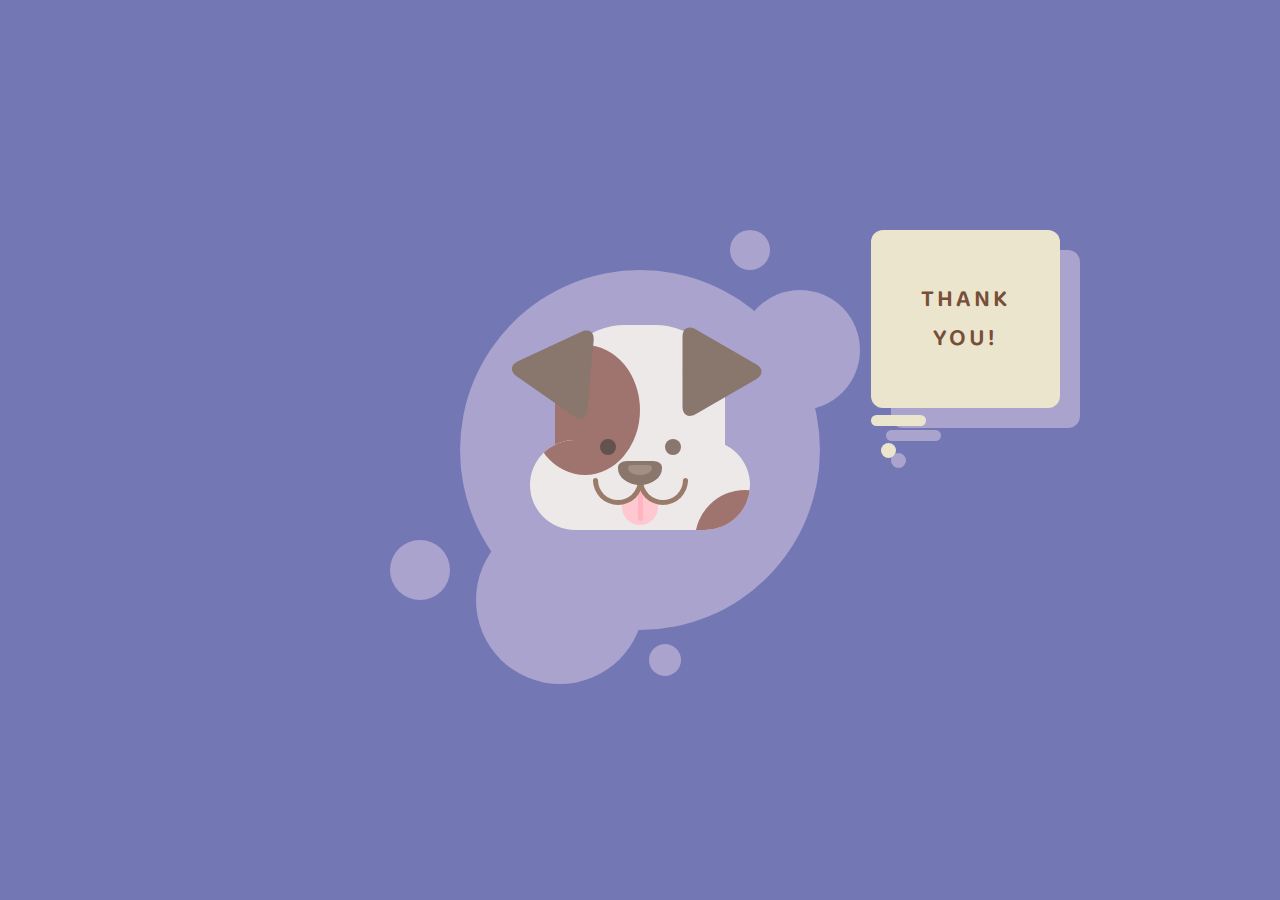
<file: thankyou.html>
<!DOCTYPE html>
<html lang="en">
  <head>
    <meta charset="UTF-8" />
    <meta http-equiv="X-UA-Compatible" content="IE=edge" />
    <meta name="viewport" content="width=device-width, initial-scale=1.0" />
    <link
      href="https://fonts.googleapis.com/css?family=Baloo+2:400,800&display=swap"
      rel="stylesheet"
    />
    <link rel="stylesheet" href="./css/thanks-style.css" />
    <title>Thank You!</title>
  </head>
  <body>
    <div class="container">
      <div class="bubble">
        <!-- move ear around using ear container -->
        <div class="ear-left">
          <div class="ear"></div>
        </div>

        <div class="ear-right">
          <div class="ear"></div>
        </div>
        <div class="head"></div>
        <!-- mouth -->
        <div class="dog"></div>
        <div class="eyes"></div>
        <div class="nose"></div>
        <div class="mouth left"></div>
        <div class="mouth right"></div>
        <div class="tongue"></div>
      </div>
      <div class="bubbles"></div>
    </div>

    <script>
      document.body
        .querySelector(".container")
        .insertAdjacentHTML("afterbegin", "<p>Thank <br>You! </p>");
    </script>
  </body>
</html>
</file>
<file: css/thanks-style.css>
/* @import url("https://fonts.googleapis.com/css2?family=Poppins:wght@100;200;300;400;500;600&display=swap"); */

:root {
  --dog-color: #fee7af;
  --light-blue: #9ab5f6;

  /* chat bubble color */
  --main-color: #7377b4;
  --secondary-color: #a9a3ce;
  --color-green: #c8c8a9;
  --color-brown: #774f38;
  --color-beige: #ece5ce;
}

* {
  margin: 0;
  padding: 0;
  box-sizing: border-box;
  font-family: "Baloo 2", cursive;
}

body {
  background: var(--main-color);
  display: flex;
  align-items: center;
  justify-content: center;
  height: 100vh;
  position: relative;
}

.container {
  width: 600px;
  height: 600px;
  /* border: 1px solid white; */
  position: relative;
}

/* Chat bubble */
.container p {
  position: absolute;
  top: 80px;
  right: -120px;
  transform: translateY(0px);
  animation: float 5s ease-in-out infinite;
  text-align: center;
  text-transform: uppercase;
  font-weight: 600;
  font-size: 24px;
  letter-spacing: 3px;
  color: var(--color-brown);
  background-color: var(--color-beige);
  padding: 50px;
  border-radius: 12px;
  box-shadow: 20px 20px var(--secondary-color);
  z-index: 10;
  font-family: "Baloo 2";
}

.container p::before {
  transform: translateY(0px);
  content: "";
  position: absolute;
  display: block;
  bottom: -18px;
  left: 0;
  z-index: 11;
  font-weight: 700;
  background-color: var(--color-beige);
  box-shadow: 15px 15px var(--secondary-color);
  border-radius: 11px;
  width: 55px;
  height: 11px;
}

.container p::after {
  content: "";
  width: 15px;
  height: 15px;
  border-radius: 50%;
  background-color: var(--color-beige);
  position: absolute;
  z-index: 12;
  bottom: -50px;
  left: 10px;
  box-shadow: 10px 10px var(--secondary-color);
}

/* Animation for speech bubble */
@keyframes float {
  0% {
    transform: translatey(0px);
  }
  50% {
    transform: translatey(-20px);
  }
  100% {
    transform: translatey(0px);
  }
}

/* @keyframes float2 {
  0% {
    transform: translatey(0px);
  }
  55% {
    transform: translatey(-10px);
  }
  60% {
    line-height: 10px;
  }
  100% {
    transform: translatey(0px);
  }
} */

/* ====== Main Bubble ======*/
.bubble::before,
.bubble::after {
  content: "";
  width: 120px;
  height: 120px;
  border-radius: inherit;
  background: inherit;
  position: inherit;
}

.bubble::before {
  right: -40px;
  top: 20px;
}
.bubble::after {
  bottom: -30px;
  left: 40px;
  transform: scale(1.4);
}

.bubble {
  width: 360px;
  height: 360px;
  background: var(--secondary-color);
  border-radius: 50%;
  position: absolute;
  top: 50%;
  left: 50%;
  transform: translate(-50%, -50%);
  margin: auto;
}

/* ====== Surrounding bubbles ====== */
.bubbles {
  width: 40px;
  height: 40px;
  background: var(--secondary-color);
  border-radius: 50%;
  position: absolute;
  right: 170px;
  top: 80px;
}

.bubbles::before,
.bubbles::after {
  content: "";
  border-radius: inherit;
  position: inherit;
  width: inherit;
  height: inherit;
  background: inherit;
}

.bubbles::before {
  left: -330px;
  bottom: -320px;
  transform: scale(1.5);
}

.bubbles::after {
  left: -85px;
  bottom: -410px;
  transform: scale(0.8);
}

.dog {
  width: 220px;
  height: 90px;
  background-color: rgb(238, 233, 233);
  border-radius: 60px;
  position: absolute;
  left: 0;
  right: 0;
  bottom: 100px;
  margin: auto;
  z-index: 1;
  overflow: hidden;
}

.head {
  width: 170px;
  height: 120px;
  background-color: rgb(238, 233, 233);
  border-radius: 70px 70px 0 0;
  position: absolute;
  left: 0;
  right: 0;
  margin: auto;
  top: 55px;
  overflow: hidden;
}

/* dog patch */
.head::after,
.dog::after {
  content: "";
  width: 110px;
  height: 130px;
  border-radius: 50%;
  background: #a0746e;
  position: absolute;
}

.dog::after {
  left: 0;
  bottom: 55px;
}

.head::after {
  left: -25px;
  bottom: -30px;
}

.dog::before {
  content: "";
  width: 100px;
  height: 100px;
  border-radius: 50%;
  background: #a0746e;
  position: absolute;
  right: -45px;
  bottom: -60px;
}

.eyes {
  width: 16px;
  height: 16px;
  background: #62544d;
  border-radius: 50%;
  position: absolute;
  left: 140px;
  bottom: 175px;
  z-index: 1;
  box-shadow: 65px 0 #89766c;
  animation: blink 3s infinite linear;
}

@keyframes blink {
  4% {
    transform: scaleY(0.1);
  }
  15% {
    transform: scale(1);
  }
}

.nose {
  width: 44px;
  height: 24px;
  background: #89766c;
  border-radius: 20% 20% 50% 50% / 25% 25% 70% 70%;
  position: absolute;
  left: 0;
  right: 0;
  bottom: 145px;
  margin: auto;
  z-index: 3;
}

/* add shine to nose */
.nose::before {
  content: "";
  position: absolute;
  width: 24px;
  height: 10px;
  background: #a58f82;
  border-radius: inherit;
  left: 0;
  right: 0;
  margin: auto;
  top: 4px;
}

/* Mouth */
.mouth {
  width: 50px;
  height: 25px;
  background: rgb(238, 233, 233);
  border: 5px solid #9a7b6a;
  border-top: 0;
  border-bottom-left-radius: 30px;
  border-bottom-right-radius: 30px;
  position: absolute;
  bottom: 125px;
  z-index: 2;
}

.mouth::before {
  content: "";
  width: 5px;
  height: 5px;
  background: #9a7b6a;
  border-radius: 50%;
  position: inherit;
  top: -2.5px;
}

.mouth.left {
  left: 132.5px;
}

.mouth.left::before {
  left: -5px;
}

.mouth.right {
  right: 132.5px;
}

.mouth.right::before {
  right: -5px;
}

/* tongue */
.tongue {
  width: 36px;
  height: 40px;
  background: #ffc7d0;
  border-radius: 0 0 50px 50px;
  position: absolute;
  left: 0;
  right: 0;
  bottom: 105px;
  margin: auto;
  z-index: 1;
}

.tongue::before {
  content: "";
  position: absolute;
  width: 5px;
  height: 36px;
  background: #fea4b0;
  opacity: 0.5;
  border-radius: 10px;
  left: 0;
  right: 0;
  margin: auto;
}

/* Ears */
.ear {
  position: absolute;
  background-color: #89766c;
  z-index: 1;
}

.ear::before,
.ear::after {
  content: "";
  position: absolute;
  background-color: inherit;
}

.ear,
.ear::before,
.ear::after {
  width: 50px;
  height: 50px;
  border-top-right-radius: 30%;
}

/* CSS triangle with rounded corners */
.ear {
  transform: rotate(-60deg) skewX(-30deg) scale(1, 0.866);
}

.ear:before {
  transform: rotate(-135deg) skewX(-45deg) scale(1.414, 0.707)
    translate(0, -50%);
}

.ear:after {
  transform: rotate(135deg) skewY(-45deg) scale(0.707, 1.414) translate(50%);
}

.ear-left {
  position: absolute;
  left: 104px;
  top: 56px;
  transform: rotate(35deg);
  z-index: 1;
}

.ear-right {
  position: absolute;
  right: 150px;
  top: 80px;
  transform: rotate(-30deg);
  z-index: 1;
}
</file>
